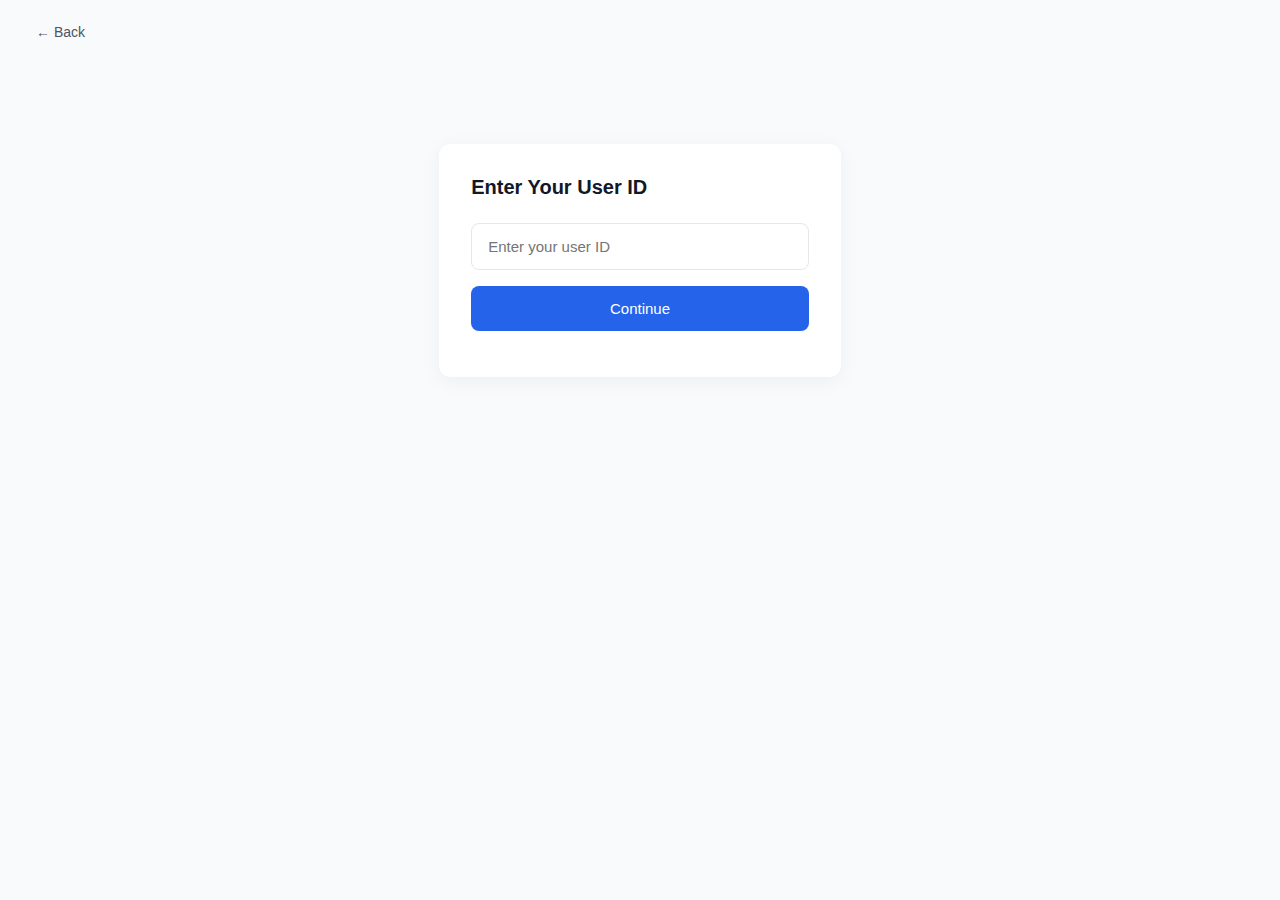
<file: frontend/search -user.html>
<!DOCTYPE html>
<html lang="en">
<head>
  <meta charset="UTF-8">
  <meta name="viewport" content="width=device-width, initial-scale=1.0">
  <title>User ID Verification</title>
  <link rel="stylesheet" href="search-user.css">
</head>
<body>
  <div class="top-bar">
    <button onclick="window.location.href='study-leave.html'" class="back-button">← Back</button>
  </div>

  <div class="container">
    <h2>Enter Your User ID</h2>
    <form id="userSearchForm">
      <input type="text" id="userIdInput" placeholder="Enter your user ID" required />
      <button type="submit">Continue</button>
    </form>
    <p id="errorMsg" class="error"></p>
  </div>

  <script>
    document.getElementById('userSearchForm').addEventListener('submit', function (e) {
      e.preventDefault();
      
      const userId = document.getElementById('userIdInput').value.trim();
      const errorMsg = document.getElementById('errorMsg');
      const submitButton = document.querySelector('button[type="submit"]');
      
      // Clear previous error
      errorMsg.textContent = "";
      
      // Show loading state
      submitButton.textContent = "Verifying...";
      submitButton.disabled = true;

      fetch(`http://localhost:8080/api/staffMember/${userId}`)
        .then(response => {
          if (!response.ok) {
            throw new Error('User not found');
          }
          return response.json();
        })
        .then(data => {
        const userId = data.staffId;
        window.location.href = `Study-Leave-form.html?userId=${encodeURIComponent(userId)}`;
        })
        .catch(error => {
          console.error('Error:', error);
          errorMsg.textContent = "User ID not found. Please check and try again.";
          
          // Reset button state
          submitButton.textContent = "Continue";
          submitButton.disabled = false;
        });
    });
  </script>
</body>
</html>
</file>
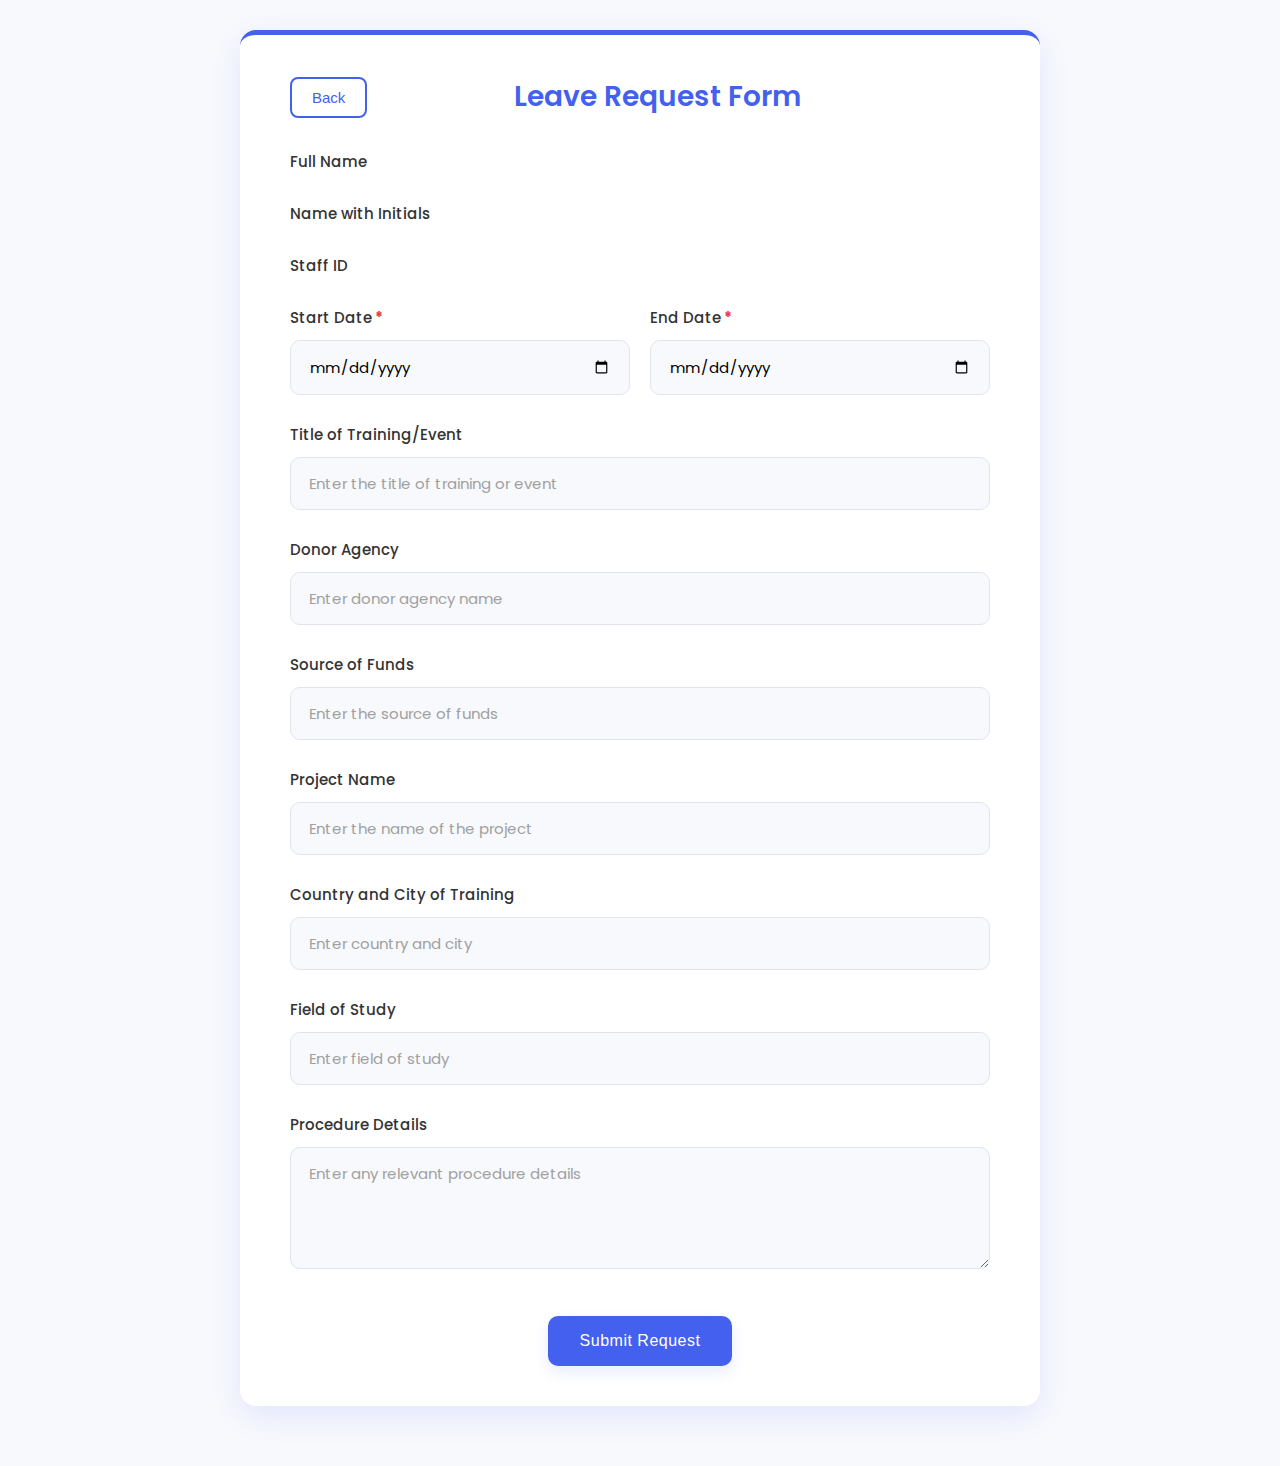
<file: frontend/Study-Leave-form.html>
<!DOCTYPE html>
<html lang="en">
<head>
    <meta charset="UTF-8">
    <meta name="viewport" content="width=device-width, initial-scale=1.0">
    <title>Leave Request Form</title>
    <link rel="preconnect" href="https://fonts.googleapis.com">
    <link rel="preconnect" href="https://fonts.gstatic.com" crossorigin>
    <link href="https://fonts.googleapis.com/css2?family=Poppins:wght@300;400;500;600&display=swap" rel="stylesheet">
    <link rel="stylesheet" href="./study-leave-form.css">
</head>
<body>
    <div class="container">
        <div class="form-card">
            <div><button onclick="window.location.href='search -user.html'"  class="back-button">Back</button>
            <h1>Leave Request Form</h1>
            </div>
            <form id="leaveRequestForm">
                <div class="form-group">
                    <label for="fullName">Full Name</label>
                    <p id="fullname"></p>                
                </div>
                
                <div class="form-group">
                    <label for="nameWithInitials">Name with Initials</label>
                    <p id="nameWithInitials"></p>                

                </div>
                
                <div class="form-group">
                    <label for="staffId">Staff ID</label>
                    <p id="staffId"></p>                

                </div>
                
                <div class="date-range">
                    <div class="form-group">
                        <label for="startDate" class="required">Start Date</label>
                        <input type="date" id="startDate" name="startDate" required>
                    </div>
                    <div class="form-group">
                        <label for="endDate" class="required">End Date</label>
                        <input type="date" id="endDate" name="endDate" required>
                    </div>
                </div>

                <div class="form-group">
                    <label for="titleOfTraining">Title of Training/Event</label>
                    <input type="text" id="titleOfTraining" name="titleOfTraining" placeholder="Enter the title of training or event">
                </div>

                <div class="form-group">
                    <label for="donorAgency">Donor Agency</label>
                    <input type="text" id="donorAgency" name="donorAgency" placeholder="Enter donor agency name">
                </div>

                <div class="form-group">
                    <label for="sourceOfFunds">Source of Funds</label>
                    <input type="text" id="sourceOfFunds" name="sourceOfFunds" placeholder="Enter the source of funds">
                </div>

                <div class="form-group">
                    <label for="projectName">Project Name</label>
                    <input type="text" id="projectName" name="projectName" placeholder="Enter the name of the project">
                </div>

                <div class="form-group">
                    <label for="countryAndCity">Country and City of Training</label>
                    <input type="text" id="countryAndCity" name="countryAndCity" placeholder="Enter country and city">
                </div>

                <div class="form-group">
                    <label for="fieldOfStudy">Field of Study</label>
                    <input type="text" id="fieldOfStudy" name="fieldOfStudy" placeholder="Enter field of study">
                </div>

                <div class="form-group">
                    <label for="procedureDetails">Procedure Details</label>
                    <textarea id="procedureDetails" name="procedureDetails" rows="4" placeholder="Enter any relevant procedure details"></textarea>
                </div>

                <div class="form-footer">
                    <button type="submit" class="btn">Submit Request</button>
                </div>
            </form>
        </div>
    </div>

    <script src="study-leave.js"></script>
</body>
</html>
</file>
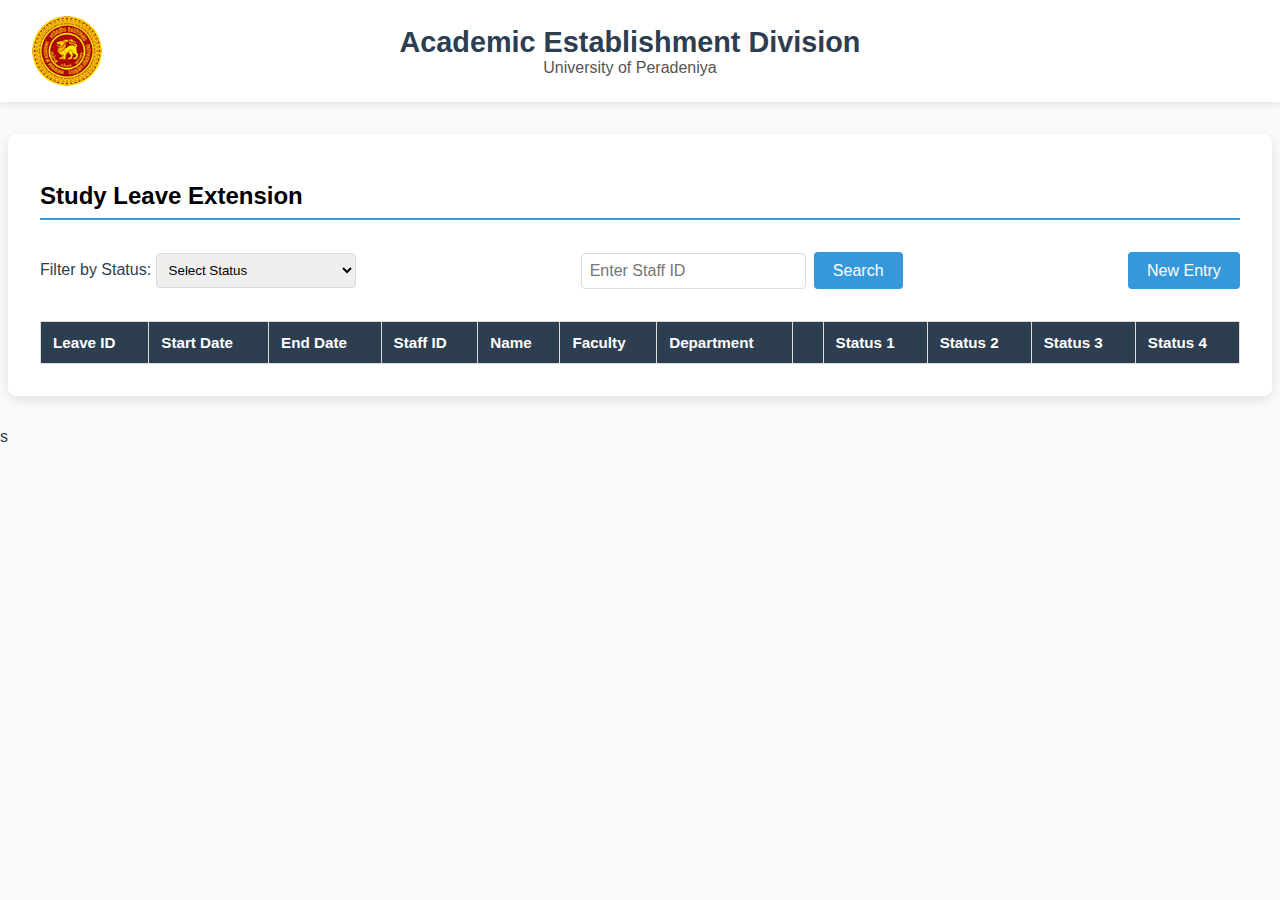
<file: frontend/study-leave.html>
<!DOCTYPE html>
<html lang="en">
<head>
    <meta charset="UTF-8">
    <meta name="viewport" content="width=device-width, initial-scale=1.0">
    <link rel="stylesheet" href="study-leave.css">
</head>
<body>
    <header class="page-header">
        <img class="logo" src="../crest.png" alt="University Crest">
        <div class="header-text">
            <h1>Academic Establishment Division</h1>
            <h3>University of Peradeniya</h3>
        </div>
        <img class="trailing" src="../profile_logo.png" alt="My Account" width="90" height="90">
    </header>
    <div class="body-new">
        <h1 style="color: #000000;">Study Leave Extension</h1>
        <div class="controls">
            <div class="filter-section">
                <label for="statusFilter">Filter by Status:</label>
                <select id="statusFilter" onchange="fetchFilteredData()">
                    <option value="select">Select Status</option>
                    <option value="current-month-year">This Month</option>
                    <option value="current-month-year-past">Last 3 Month</option>
                </select>
            </div>
            <div class="search-bar">
                <input type="text" id="staffIdInput" placeholder="Enter Staff ID" aria-label="Enter Staff ID">
                <button type="button" id="searchButton">Search</button>
            </div>
            <button type="button" onclick="window.location.href='study-leave-form.html'" class="new-entry">New Entry</button>
        </div>
        <div class="table-container">
            <table>
                <thead>
                    <tr>
                        <th>Leave ID</th>
                        <th>Start Date</th>
                        <th>End Date</th>
                        <th>Staff ID</th>
                        <th>Name</th>
                        <th>Faculty</th>
                        <th>Department</th>
                        <th></th>
                        <th>Status 1</th>
                        <th>Status 2</th>
                        <th>Status 3</th>
                        <th>Status 4</th>
                    </tr>
                </thead>
                <tbody id="tbody">
                </tbody>
            </table>
        </div>
    </div>
    <!-- Move your script here -->s
    <script src="study-leave.js"></script>
</body>
</html>
</file>
<file: frontend/search-user.css>
/* .container {
  max-width: 400px;
  margin: 100px auto;
  padding: 24px;
  background: #fff;
  border-radius: 8px;
  box-shadow: 0 4px 12px rgba(0,0,0,0.1);
  font-family: 'Roboto', sans-serif;
}

input[type="text"] {
  width: 100%;
  padding: 12px;
  margin-bottom: 12px;
  border: 1px solid #ccc;
  border-radius: 6px;
}

button {
  padding: 12px 20px;
  background-color: #007BFF;
  border: none;
  color: white;
  border-radius: 6px;
  cursor: pointer;
  transition: background 0.3s ease;
}

button:hover {
  background-color: #0056b3;
}

.error {
  color: red;
  font-size: 14px;
  margin-top: 10px;
} */

/* Modern minimal professional styling */
body {
  font-family: 'Inter', -apple-system, BlinkMacSystemFont, 'Segoe UI', Roboto, sans-serif;
  background-color: #f9fafb;
  color: #1f2937;
  margin: 0;
  padding: 0;
  display: flex;
  flex-direction: column;
  min-height: 100vh;
}

.top-bar {
  padding: 16px 24px;
  display: flex;
  align-items: center;
}

.back-button {
  background: transparent;
  color: #4b5563;
  border: none;
  padding: 8px 12px;
  font-size: 14px;
  cursor: pointer;
  display: flex;
  align-items: center;
  transition: color 0.2s ease;
}

.back-button:hover {
  color: #111827;
}

.container {
  max-width: 400px;
  margin: 80px auto;
  padding: 32px;
  background: #fff;
  border-radius: 12px;
  box-shadow: 0 4px 20px rgba(0, 0, 0, 0.05);
}

h2 {
  margin-top: 0;
  margin-bottom: 24px;
  font-weight: 600;
  font-size: 20px;
  color: #111827;
}

input[type="text"] {
  width: 100%;
  padding: 14px 16px;
  margin-bottom: 16px;
  border: 1px solid #e5e7eb;
  border-radius: 8px;
  box-sizing: border-box;
  font-size: 15px;
  transition: border-color 0.2s ease;
}

input[type="text"]:focus {
  outline: none;
  border-color: #3b82f6;
  box-shadow: 0 0 0 2px rgba(59, 130, 246, 0.1);
}

button[type="submit"] {
  width: 100%;
  padding: 14px 20px;
  background-color: #2563eb;
  border: none;
  color: white;
  border-radius: 8px;
  cursor: pointer;
  font-size: 15px;
  font-weight: 500;
  transition: background-color 0.2s ease;
}

button[type="submit"]:hover {
  background-color: #1d4ed8;
}

.error {
  color: #dc2626;
  font-size: 14px;
  margin-top: 12px;
  display: block;
}
</file>
<file: frontend/study-leave-form.css>
:root {
    --primary-color: #4361ee;
    --primary-hover: #3a4fd7;
    --secondary-color: #3f37c9;
    --text-color: #333;
    --light-text: #717171;
    --very-light-text: #a0a0a0;
    --background-color: #f8f9fd;
    --card-color: #ffffff;
    --border-color: #e1e5eb;
    --input-bg: #f7f9fc;
    --error-color: #e63946;
    --success-color: #2a9d8f;
    --shadow-color: rgba(67, 97, 238, 0.12);
    --transition: all 0.3s ease;
}

* {
    margin: 0;
    padding: 0;
    box-sizing: border-box;
}

body {
    font-family: 'Poppins', sans-serif;
    background-color: var(--background-color);
    color: var(--text-color);
    line-height: 1.6;
    padding: 30px;
    min-height: 100vh;
}

.container {
    width: 100%;
    max-width: 800px;
    margin: 0 auto;
}

.form-card {
    background-color: var(--card-color);
    border-radius: 16px;
    box-shadow: 0 10px 30px var(--shadow-color);
    padding: 40px 50px;
    margin-bottom: 30px;
    border-top: 5px solid var(--primary-color);
}

/* Header Section with Back Button and Title */
.form-card > div {
    display: flex;
    align-items: center;
    margin-bottom: 30px;
    position: relative;
}

h1 {
    color: var(--primary-color);
    font-weight: 600;
    font-size: 28px;
    flex-grow: 1;
    text-align: center;
    margin-right: 42px; /* Balance the back button width */
}

.back-button {
    background-color: transparent;
    color: var(--primary-color);
    border: 2px solid var(--primary-color);
    padding: 10px 20px;
    font-size: 15px;
    font-weight: 500;
    border-radius: 8px;
    cursor: pointer;
    transition: var(--transition);
    display: inline-flex;
    align-items: center;
    position: relative;
    left: 0;
}

.back-button:hover {
    background-color: var(--primary-color);
    color: white;
    transform: translateY(-2px);
    box-shadow: 0 5px 15px var(--shadow-color);
}

.back-button:active {
    transform: translateY(0);
}

/* Form Styling */
.form-group {
    margin-bottom: 28px;
}

label {
    display: block;
    margin-bottom: 10px;
    font-weight: 500;
    font-size: 15px;
    color: var(--text-color);
    transition: var(--transition);
}

input[type="text"],
input[type="date"],
textarea {
    width: 100%;
    padding: 14px 18px;
    border: 1px solid var(--border-color);
    border-radius: 10px;
    font-family: 'Poppins', sans-serif;
    font-size: 15px;
    background-color: var(--input-bg);
    transition: var(--transition);
}

input[type="text"]::placeholder,
textarea::placeholder {
    color: var(--very-light-text);
}

input[type="text"]:focus,
input[type="date"]:focus,
textarea:focus {
    outline: none;
    border-color: var(--primary-color);
    box-shadow: 0 0 0 3px rgba(67, 97, 238, 0.15);
    background-color: white;
}

.form-group:focus-within label {
    color: var(--primary-color);
}

/* Date Range Layout */
.date-range {
    display: flex;
    gap: 20px;
}

.date-range .form-group {
    flex: 1;
}

/* Required Field Indicator */
.required::after {
    content: " *";
    color: var(--error-color);
    font-weight: bold;
}

/* Form Button */
.form-footer {
    display: flex;
    justify-content: center;
    margin-top: 40px;
}

.btn {
    background-color: var(--primary-color);
    color: white;
    border: none;
    border-radius: 10px;
    padding: 16px 32px;
    font-size: 16px;
    font-weight: 500;
    letter-spacing: 0.5px;
    cursor: pointer;
    transition: var(--transition);
    min-width: 180px;
    box-shadow: 0 6px 15px var(--shadow-color);
    position: relative;
    overflow: hidden;
}

.btn:hover {
    background-color: var(--primary-hover);
    transform: translateY(-3px);
    box-shadow: 0 10px 20px var(--shadow-color);
}

.btn:active {
    transform: translateY(-1px);
    box-shadow: 0 4px 12px var(--shadow-color);
}

/* Responsive Design */
@media (max-width: 768px) {
    .form-card {
        padding: 30px 25px;
        border-radius: 12px;
    }

    .date-range {
        flex-direction: column;
        gap: 10px;
    }

    h1 {
        font-size: 22px;
        margin-right: 0;
    }
    
    .form-card > div {
        flex-direction: column;
        gap: 15px;
    }
    
    .back-button {
        align-self: flex-start;
    }
    
    .form-footer {
        flex-direction: column;
        align-items: center;
    }
    
    .btn {
        width: 100%;
    }
}

/* Field Animation */
@keyframes highlight {
    0% { background-color: rgba(67, 97, 238, 0.1); }
    100% { background-color: var(--input-bg); }
}

input:required:invalid:focus {
    animation: highlight 1s ease;
}

/* Add subtle hover effect to inputs */
input[type="text"]:hover,
input[type="date"]:hover,
textarea:hover {
    border-color: #c9d1e7;
}

/* Modern styling for textarea */
textarea {
    resize: vertical;
    min-height: 120px;
}
</file>
<file: frontend/study-leave.css>
/* Study Leave Extension Page Stylesheet */
/* Last updated: 2025-04-23 */

:root {
    --primary-color: #2c3e50;
    --secondary-color: #ecf0f1;
    --accent-color: #3498db;
    --accent-hover: #2980b9;
    --text-dark: #2c3e50;
    --text-light: #ffffff;
    --border-color: #dcdcdc;
    --shadow-color: rgba(0, 0, 0, 0.1);
}

body {
    font-family: 'Segoe UI', sans-serif;
    margin: 0;
    padding: 0;
    background-color: #fafafa;
    color: var(--text-dark);
}

.page-header {
    background-color: var(--text-light);
    display: flex;
    justify-content: space-between;
    align-items: center;
    padding: 1rem 2rem;
    box-shadow: 0 2px 8px var(--shadow-color);
}

.page-header .logo,
.page-header .trailing {
    height: 70px;
    object-fit: contain;
}

.header-text {
    text-align: center;
}

.header-text h1 {
    margin: 0;
    font-size: 1.8rem;
    color: var(--primary-color);
}

.header-text h3 {
    margin: 0;
    font-size: 1rem;
    font-weight: normal;
    color: #555;
}

.body-new {
    max-width: 1200px;
    margin: 2rem auto;
    padding: 2rem;
    background-color: var(--text-light);
    border-radius: 8px;
    box-shadow: 0 4px 12px var(--shadow-color);
}

.body-new h1 {
    margin-bottom: 2rem;
    font-size: 1.5rem;
    color: var(--primary-color);
    border-bottom: 2px solid var(--accent-color);
    padding-bottom: 0.5rem;
}

.controls {
    display: flex;
    flex-wrap: wrap;
    gap: 1rem;
    margin-bottom: 2rem;
    align-items: center;
    justify-content: space-between;
}

.filter-section label,
.search-bar input,
.search-bar button,
.new-entry {
    font-size: 1rem;
}

.filter-section select,
.search-bar input {
    padding: 0.5rem;
    border: 1px solid var(--border-color);
    border-radius: 4px;
    min-width: 200px;
}

.search-bar {
    display: flex;
    align-items: center;
    gap: 0.5rem;
}

.search-bar button,
.new-entry {
    background-color: var(--accent-color);
    color: var(--text-light);
    border: none;
    padding: 0.6rem 1.2rem;
    border-radius: 4px;
    cursor: pointer;
    transition: background-color 0.2s ease-in-out;
}

.search-bar button:hover,
.new-entry:hover {
    background-color: var(--accent-hover);
}

.table-container {
    overflow-x: auto;
}

table {
    width: 100%;
    border-collapse: collapse;
    font-size: 0.95rem;
}

table thead {
    background-color: var(--primary-color);
    color: var(--text-light);
}

table th,
table td {
    padding: 0.75rem;
    border: 1px solid var(--border-color);
    text-align: left;
}

table tr:nth-child(even) {
    background-color: var(--secondary-color);
}

.more-info-btn {
    background-color: var(--accent-color);
    color: var(--text-light);
    border: none;
    padding: 0.5rem 1rem;
    border-radius: 4px;
    cursor: pointer;
    transition: background-color 0.2s ease-in-out;
}

.more-info-btn:hover {
    background-color: var(--accent-hover);
}
</file>
